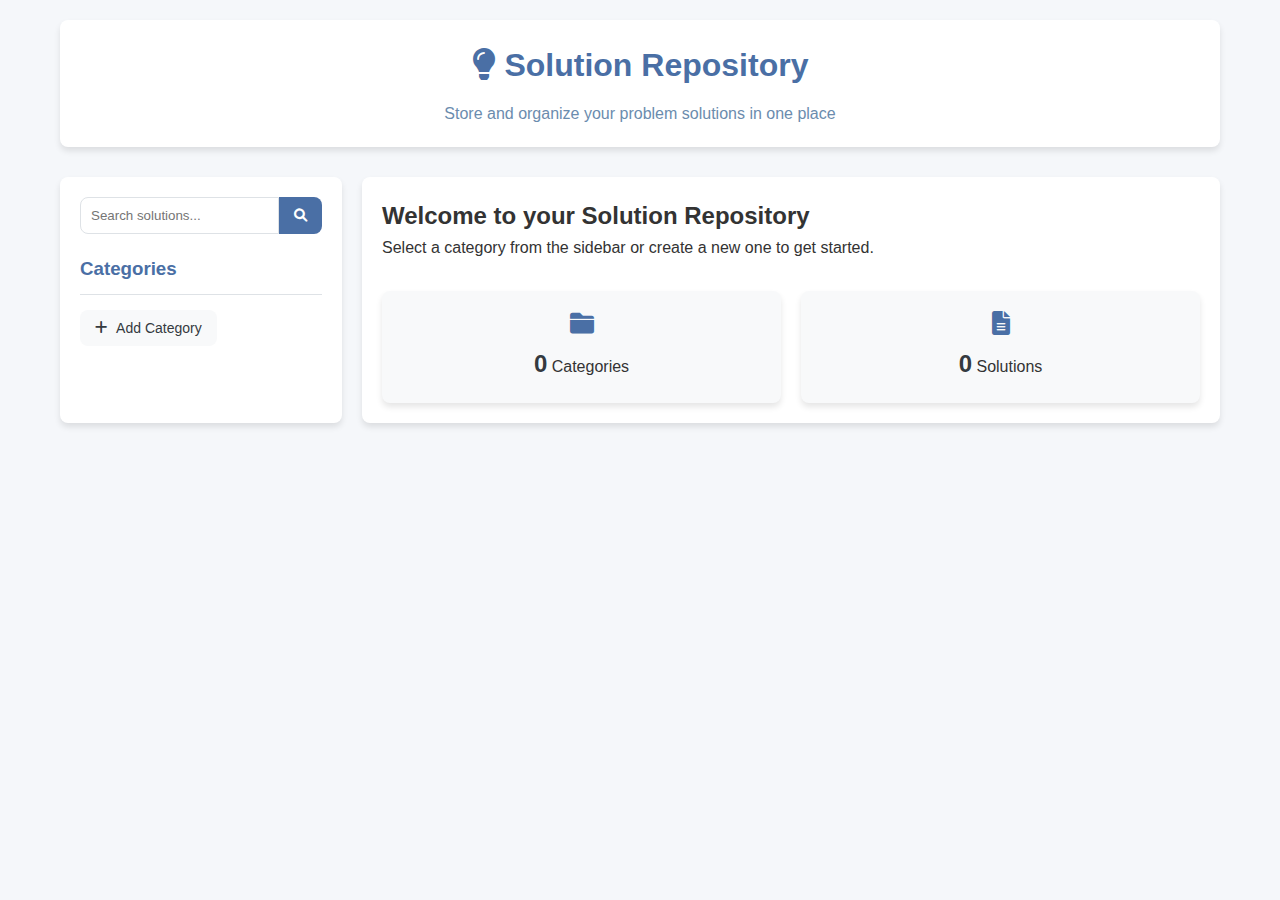
<file: index.html>
<!DOCTYPE html>
<html lang="en">
<head>
    <meta charset="UTF-8">
    <meta name="viewport" content="width=device-width, initial-scale=1.0">
    <title>Solution Repository</title>
    <link rel="stylesheet" href="styles.css">
    <link rel="stylesheet" href="https://cdnjs.cloudflare.com/ajax/libs/font-awesome/6.0.0-beta3/css/all.min.css">
</head>
<body>
    <div class="container">
        <header>
            <h1><i class="fas fa-lightbulb"></i> Solution Repository</h1>
            <p>Store and organize your problem solutions in one place</p>
        </header>

        <div class="main-content">
            <div class="sidebar">
                <div class="search-box">
                    <input type="text" id="searchInput" placeholder="Search solutions...">
                    <button id="searchBtn"><i class="fas fa-search"></i></button>
                </div>
                <div class="categories">
                    <h3>Categories</h3>
                    <ul id="categoryList">

                    </ul>
                </div>
                <button id="addCategoryBtn" class="btn"><i class="fas fa-plus"></i> Add Category</button>
            </div>

            <div class="content-area">
                <div id="welcomeView" class="view">
                    <h2>Welcome to your Solution Repository</h2>
                    <p>Select a category from the sidebar or create a new one to get started.</p>
                    <div class="stats">
                        <div class="stat-card">
                            <i class="fas fa-folder"></i>
                            <span id="categoryCount">0</span> Categories
                        </div>
                        <div class="stat-card">
                            <i class="fas fa-file-alt"></i>
                            <span id="solutionCount">0</span> Solutions
                        </div>
                    </div>
                </div>

                <div id="categoryView" class="view hidden">
                    <div class="category-header">
                        <h2 id="currentCategoryTitle">Category</h2>
                        <div class="actions">
                            <button id="addSolutionBtn" class="btn"><i class="fas fa-plus"></i> Add Solution</button>
                            <button id="editCategoryBtn" class="btn"><i class="fas fa-edit"></i> Edit</button>
                            <button id="deleteCategoryBtn" class="btn danger"><i class="fas fa-trash"></i> Delete</button>
                        </div>
                    </div>
                    <div id="solutionsList" class="solutions-list">

                    </div>
                </div>

                <div id="solutionView" class="view hidden">
                    <div class="solution-header">
                        <h2 id="currentSolutionTitle">Solution</h2>
                        <div class="actions">
                            <button id="editSolutionBtn" class="btn"><i class="fas fa-edit"></i> Edit</button>
                            <button id="deleteSolutionBtn" class="btn danger"><i class="fas fa-trash"></i> Delete</button>
                            <button id="backToCategoryBtn" class="btn"><i class="fas fa-arrow-left"></i> Back</button>
                        </div>
                    </div>
                    <div id="solutionContent" class="solution-content">

                    </div>
                </div>

                <div id="editView" class="view hidden">
                    <h2 id="editViewTitle">Edit</h2>
                    <form id="editForm">
                        <div class="form-group">
                            <label for="editTitle">Title</label>
                            <input type="text" id="editTitle" required>
                        </div>
                        <div class="form-group">
                            <label for="editDescription">Description</label>
                            <textarea id="editDescription" rows="5"></textarea>
                        </div>
                        <div class="form-group">
                            <label for="editContent">Content</label>
                            <textarea id="editContent" rows="10" required></textarea>
                        </div>
                        <div class="form-group">
                            <label for="editTags">Tags (comma separated)</label>
                            <input type="text" id="editTags">
                        </div>
                        <div class="form-actions">
                            <button type="button" id="cancelEditBtn" class="btn">Cancel</button>
                            <button type="submit" class="btn primary">Save</button>
                        </div>
                    </form>
                </div>
            </div>
        </div>
    </div>


    <div id="addCategoryModal" class="modal hidden">
        <div class="modal-content">
            <span class="close-modal">&times;</span>
            <h2>Add New Category</h2>
            <form id="addCategoryForm">
                <div class="form-group">
                    <label for="categoryName">Category Name</label>
                    <input type="text" id="categoryName" required>
                </div>
                <div class="form-group">
                    <label for="categoryDescription">Description (optional)</label>
                    <textarea id="categoryDescription" rows="3"></textarea>
                </div>
                <div class="form-actions">
                    <button type="submit" class="btn primary">Create Category</button>
                </div>
            </form>
        </div>
    </div>

    <div id="confirmModal" class="modal hidden">
        <div class="modal-content small">
            <h2 id="confirmModalTitle">Confirm Action</h2>
            <p id="confirmModalMessage">Are you sure you want to perform this action?</p>
            <div class="form-actions">
                <button type="button" id="confirmCancelBtn" class="btn">Cancel</button>
                <button type="button" id="confirmActionBtn" class="btn danger">Confirm</button>
            </div>
        </div>
    </div>

    <script src="script.js"></script>
</body>
</html>
</file>
<file: styles.css>
/* Global Styles */
:root {
    --primary-color: #4a6fa5;
    --secondary-color: #6b8cae;
    --accent-color: #ff7e5f;
    --light-color: #f8f9fa;
    --dark-color: #343a40;
    --danger-color: #dc3545;
    --success-color: #28a745;
    --border-color: #dee2e6;
    --shadow: 0 4px 6px rgba(0, 0, 0, 0.1);
    --border-radius: 8px;
}

* {
    margin: 0;
    padding: 0;
    box-sizing: border-box;
    font-family: 'Segoe UI', Tahoma, Geneva, Verdana, sans-serif;
}

body {
    background-color: #f5f7fa;
    color: #333;
    line-height: 1.6;
}

.container {
    max-width: 1200px;
    margin: 0 auto;
    padding: 20px;
}

header {
    text-align: center;
    margin-bottom: 30px;
    padding: 20px;
    background-color: white;
    border-radius: var(--border-radius);
    box-shadow: var(--shadow);
}

header h1 {
    color: var(--primary-color);
    margin-bottom: 10px;
}

header p {
    color: var(--secondary-color);
}

.main-content {
    display: flex;
    gap: 20px;
}

.sidebar {
    flex: 0 0 250px;
    background-color: white;
    padding: 20px;
    border-radius: var(--border-radius);
    box-shadow: var(--shadow);
}

.content-area {
    flex: 1;
    background-color: white;
    padding: 20px;
    border-radius: var(--border-radius);
    box-shadow: var(--shadow);
}

.search-box {
    display: flex;
    margin-bottom: 20px;
}

.search-box input {
    flex: 1;
    padding: 10px;
    border: 1px solid var(--border-color);
    border-radius: var(--border-radius) 0 0 var(--border-radius);
    outline: none;
}

.search-box button {
    padding: 10px 15px;
    background-color: var(--primary-color);
    color: white;
    border: none;
    border-radius: 0 var(--border-radius) var(--border-radius) 0;
    cursor: pointer;
}

.search-box button:hover {
    background-color: var(--secondary-color);
}

.categories h3 {
    margin-bottom: 15px;
    color: var(--primary-color);
    padding-bottom: 10px;
    border-bottom: 1px solid var(--border-color);
}

.categories ul {
    list-style: none;
}

.categories li {
    padding: 10px;
    margin-bottom: 5px;
    border-radius: var(--border-radius);
    cursor: pointer;
    transition: all 0.3s ease;
}

.categories li:hover {
    background-color: #f0f2f5;
}

.categories li.active {
    background-color: var(--primary-color);
    color: white;
}

.btn {
    display: inline-block;
    padding: 10px 15px;
    background-color: var(--light-color);
    color: var(--dark-color);
    border: none;
    border-radius: var(--border-radius);
    cursor: pointer;
    transition: all 0.3s ease;
    font-size: 14px;
    margin-right: 10px;
}

.btn:hover {
    background-color: #e2e6ea;
}

.btn i {
    margin-right: 5px;
}

.btn.primary {
    background-color: var(--primary-color);
    color: white;
}

.btn.primary:hover {
    background-color: var(--secondary-color);
}

.btn.danger {
    background-color: var(--danger-color);
    color: white;
}

.btn.danger:hover {
    background-color: #c82333;
}

.view {
    display: block;
}

.view.hidden {
    display: none;
}

.stats {
    display: flex;
    gap: 20px;
    margin-top: 30px;
}

.stat-card {
    flex: 1;
    padding: 20px;
    background-color: #f8f9fa;
    border-radius: var(--border-radius);
    text-align: center;
    box-shadow: var(--shadow);
}

.stat-card i {
    font-size: 24px;
    color: var(--primary-color);
    margin-bottom: 10px;
    display: block;
}

.stat-card span {
    font-size: 24px;
    font-weight: bold;
    color: var(--dark-color);
}

.category-header, .solution-header {
    display: flex;
    justify-content: space-between;
    align-items: center;
    margin-bottom: 20px;
    padding-bottom: 15px;
    border-bottom: 1px solid var(--border-color);
}

.actions {
    display: flex;
}

.solutions-list {
    display: grid;
    grid-template-columns: repeat(auto-fill, minmax(300px, 1fr));
    gap: 20px;
}

.solution-card {
    background-color: #f8f9fa;
    padding: 20px;
    border-radius: var(--border-radius);
    box-shadow: var(--shadow);
    transition: all 0.3s ease;
    cursor: pointer;
}

.solution-card:hover {
    transform: translateY(-5px);
    box-shadow: 0 10px 20px rgba(0, 0, 0, 0.1);
}

.solution-card h3 {
    color: var(--primary-color);
    margin-bottom: 10px;
}

.solution-card p {
    color: #666;
    margin-bottom: 15px;
    font-size: 14px;
}

.solution-card .tags {
    display: flex;
    flex-wrap: wrap;
    gap: 5px;
}

.solution-card .tag {
    background-color: var(--secondary-color);
    color: white;
    padding: 3px 8px;
    border-radius: 20px;
    font-size: 12px;
}

.solution-content {
    padding: 20px;
    background-color: #f8f9fa;
    border-radius: var(--border-radius);
    white-space: pre-wrap;
}

.form-group {
    margin-bottom: 20px;
}

.form-group label {
    display: block;
    margin-bottom: 8px;
    font-weight: 600;
    color: var(--dark-color);
}

.form-group input,
.form-group textarea {
    width: 100%;
    padding: 10px;
    border: 1px solid var(--border-color);
    border-radius: var(--border-radius);
    font-size: 16px;
}

.form-group textarea {
    resize: vertical;
    min-height: 100px;
}

.form-actions {
    display: flex;
    justify-content: flex-end;
    gap: 10px;
    margin-top: 20px;
}

/* Modal Styles */
.modal {
    position: fixed;
    top: 0;
    left: 0;
    width: 100%;
    height: 100%;
    background-color: rgba(0, 0, 0, 0.5);
    display: flex;
    justify-content: center;
    align-items: center;
    z-index: 1000;
    opacity: 0;
    visibility: hidden;
    transition: all 0.3s ease;
}

.modal.hidden {
    opacity: 0;
    visibility: hidden;
}

.modal.show {
    opacity: 1;
    visibility: visible;
}

.modal-content {
    background-color: white;
    padding: 30px;
    border-radius: var(--border-radius);
    box-shadow: 0 5px 15px rgba(0, 0, 0, 0.3);
    width: 100%;
    max-width: 500px;
    position: relative;
}

.modal-content.small {
    max-width: 400px;
}

.close-modal {
    position: absolute;
    top: 15px;
    right: 15px;
    font-size: 24px;
    cursor: pointer;
    color: #666;
}

/* Responsive Styles */
@media (max-width: 768px) {
    .main-content {
        flex-direction: column;
    }

    .sidebar {
        flex: 1;
        margin-bottom: 20px;
    }

    .category-header, .solution-header {
        flex-direction: column;
        align-items: flex-start;
        gap: 15px;
    }

    .actions {
        width: 100%;
        justify-content: flex-end;
    }
}

@media (max-width: 480px) {
    .solutions-list {
        grid-template-columns: 1fr;
    }

    .form-actions {
        flex-direction: column;
    }

    .btn {
        width: 100%;
        margin-bottom: 10px;
        margin-right: 0;
    }
}
</file>
